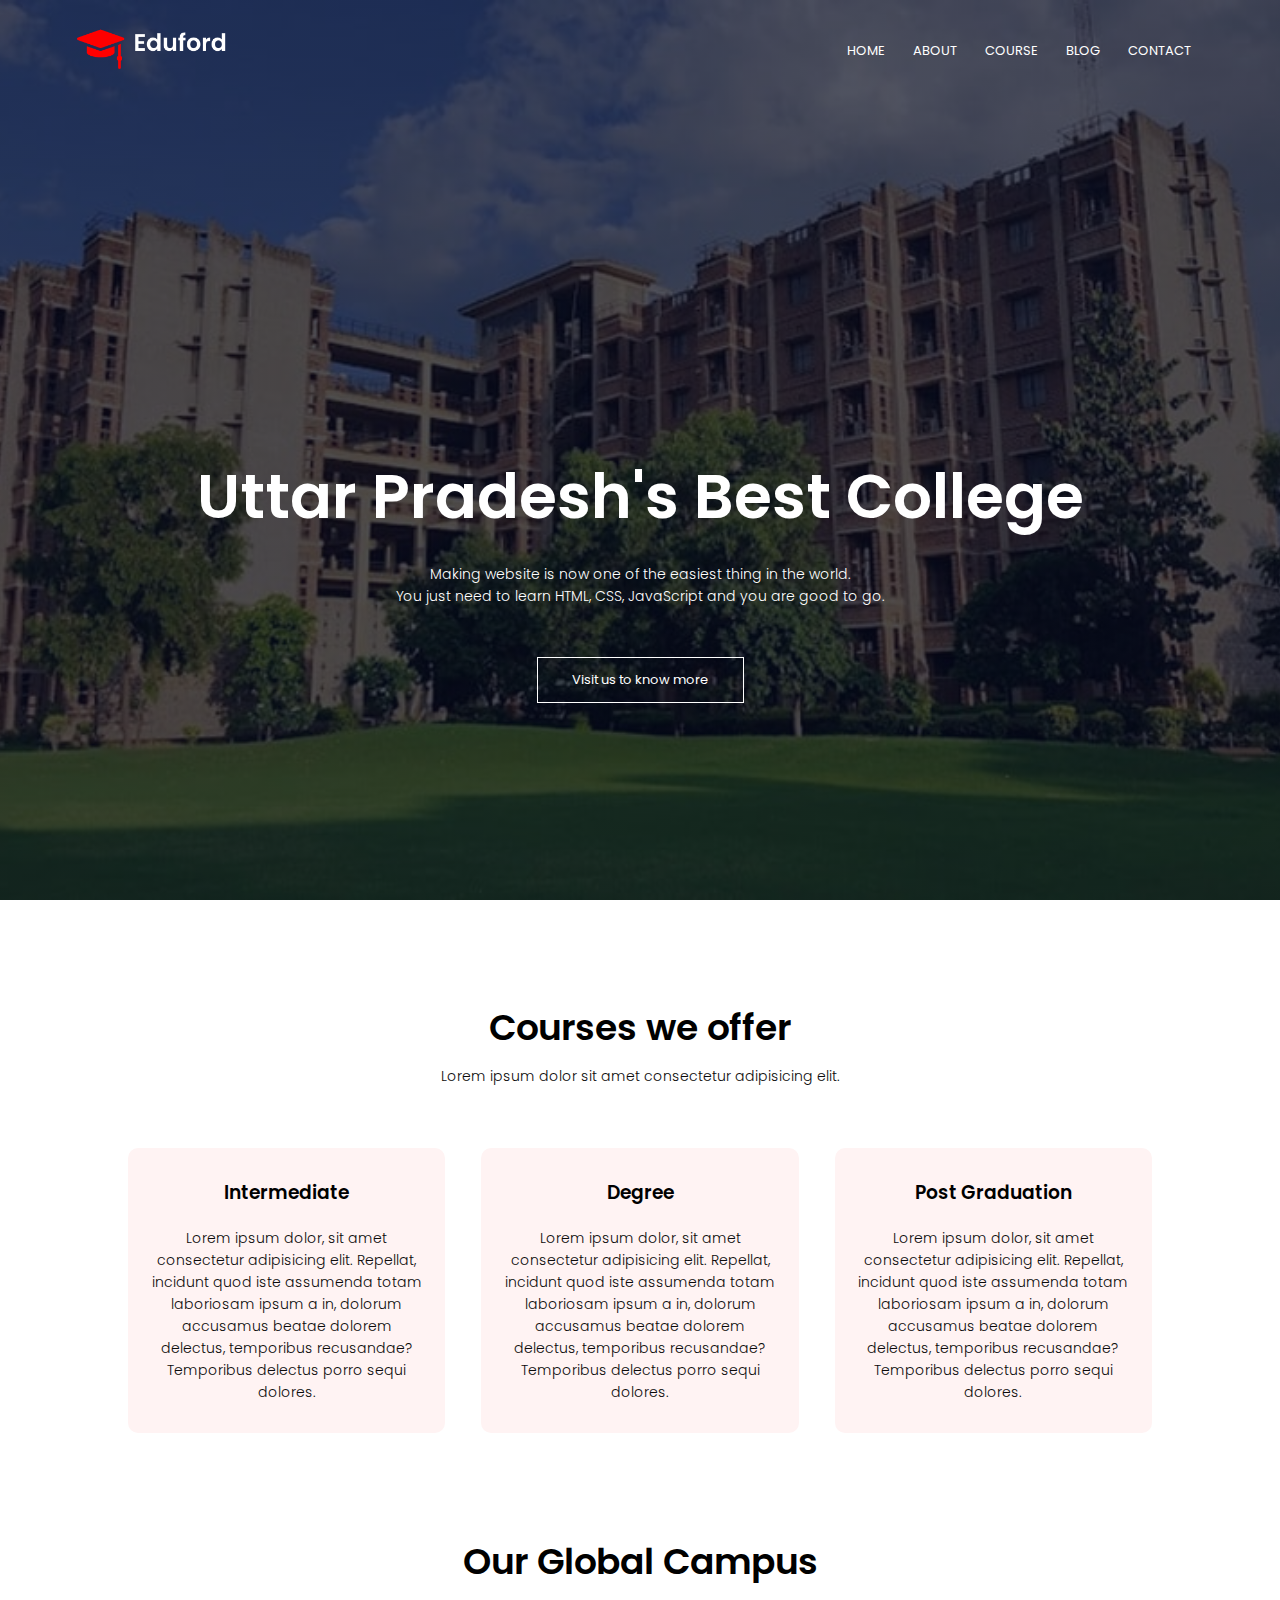
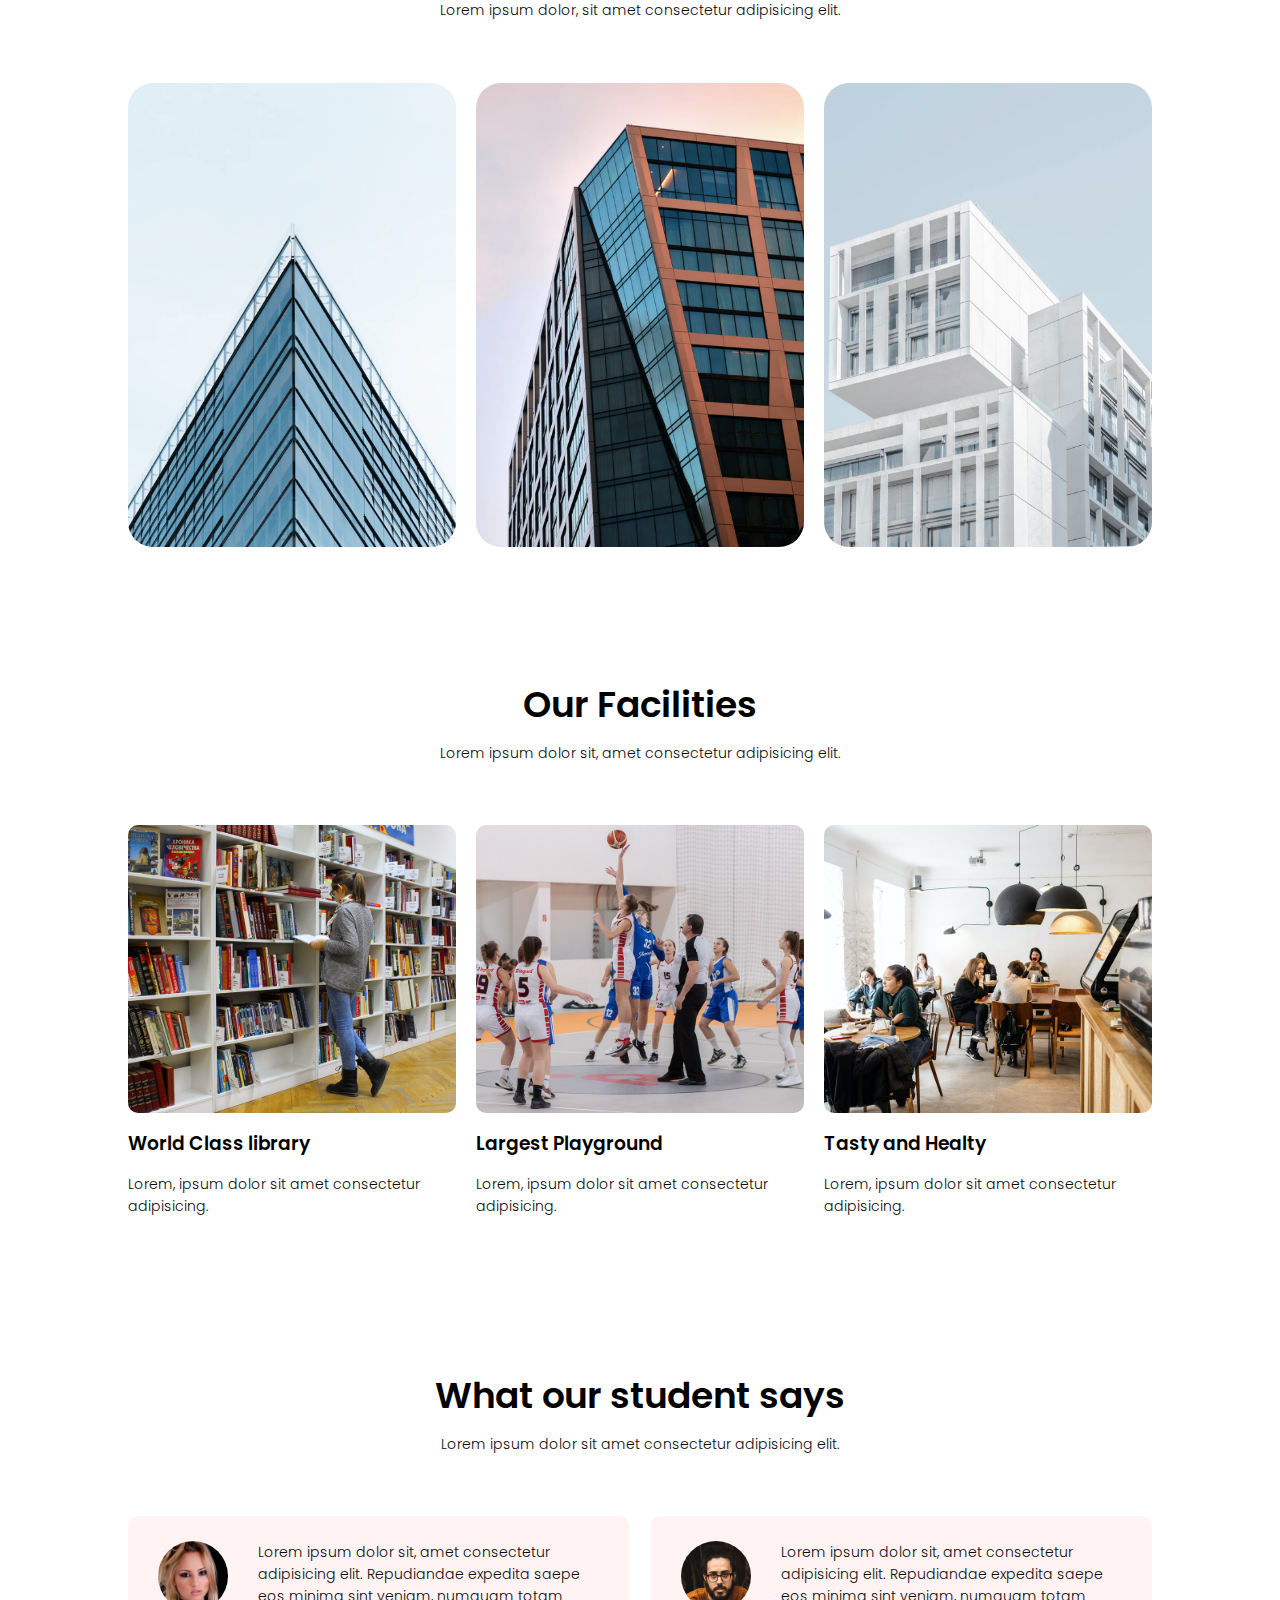
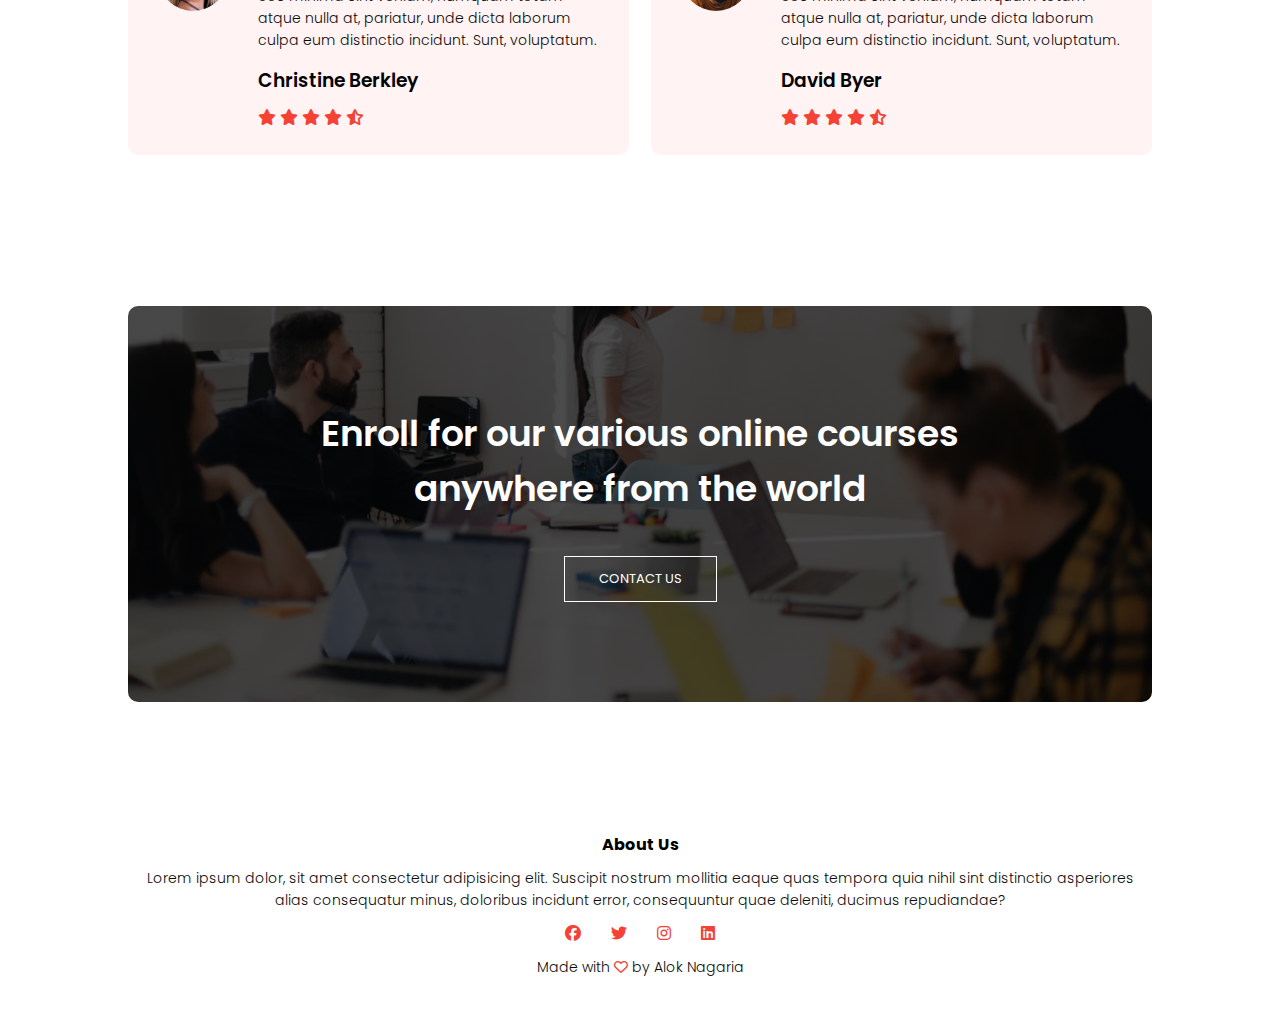
<file: index.html>
<!DOCTYPE html>
<html lang="en">

<head>
    <meta charset="UTF-8">
    <!-- <meta http-equiv="X-UA-Compatible" content="IE=edge"> -->
    <meta name="viewport" content="width=device-width, initial-scale=1.0">
    <title>University Website Design</title>
    <link rel="stylesheet" href="main.css">
    <link href="https://fonts.googleapis.com/css2?family=Poppins:ital,wght@0,100;0,300;0,400;1,100&display=swap" rel="stylesheet">
    <link rel="stylesheet" href="https://cdnjs.cloudflare.com/ajax/libs/font-awesome/6.2.0/css/all.min.css">
</head>

<body>
    <section class="header">
        <nav>
            <a href="index.html"><img src="images/logo.png" alt=""></a>
            <div class="nav-links" id="navLinks">
                <i class="fa-sharp fa-solid fa-circle-xmark" onclick="hideMenu()"></i>
                <ul>
                    <li><a href="index.html">HOME</a></li>
                    <li><a href="about.html">ABOUT</a></li>
                    <li><a href="Course.html">COURSE</a></li>
                    <li><a href="Blog.html">BLOG</a></li>
                    <li><a href="Contact.html">CONTACT</a></li>
                </ul>
            </div>
            <i class="fa-solid fa-bars" onclick="showMenu()"></i>
        </nav>

        <div class="text-box">
            <h1>Uttar Pradesh's Best College</h1>
            <p>Making website is now one of the easiest thing in the world. <br> You just need to learn HTML, CSS, JavaScript and you are good to go.</p>
            <a href="" class="hero-btn">Visit us to know more</a>
        </div>
    </section>

<!-- Course -->
    <section class="course">
        <h1>Courses we offer</h1>
        <p>Lorem ipsum dolor sit amet consectetur adipisicing elit.</p>
        <div class="row">
            <div class="course-col">
                <h3>Intermediate</h3>
                <p>Lorem ipsum dolor, sit amet consectetur adipisicing elit. Repellat, incidunt quod iste assumenda totam laboriosam ipsum a in, dolorum accusamus beatae dolorem delectus, temporibus recusandae? Temporibus delectus porro sequi dolores.</p>
            </div>
            <div class="course-col">
                <h3>Degree</h3>
                <p>Lorem ipsum dolor, sit amet consectetur adipisicing elit. Repellat, incidunt quod iste assumenda totam laboriosam ipsum a in, dolorum accusamus beatae dolorem delectus, temporibus recusandae? Temporibus delectus porro sequi dolores.</p>
            </div>
            <div class="course-col">
                <h3>Post Graduation</h3>
                <p>Lorem ipsum dolor, sit amet consectetur adipisicing elit. Repellat, incidunt quod iste assumenda totam laboriosam ipsum a in, dolorum accusamus beatae dolorem delectus, temporibus recusandae? Temporibus delectus porro sequi dolores.</p>
            </div>
        </div>
    </section>
<!-- campus -->
    <section class="campus">
        <h1>Our Global Campus</h1>
        <p>Lorem ipsum dolor, sit amet consectetur adipisicing elit.</p>

        <div class="row">
            <div class="campus-col">
                <img src="images/london.png" alt="">
                <div class="layer">
                    <h3>LONDON</h3>
                </div>
            </div>
            <div class="campus-col">
                <img src="images/newyork.png" alt="">
                <div class="layer">
                    <h3>NEW YORK</h3>
                </div>
            </div>
            <div class="campus-col">
                <img src="images/washington.png" alt="">
                <div class="layer">
                    <h3>WASHINGTON</h3>
                </div>
            </div>
        </div>
    </section>
<!-- Facilities -->
    <section class="facilities">
        <h1>Our Facilities</h1>
        <p>Lorem ipsum dolor sit, amet consectetur adipisicing elit.</p>

        <div class="row">
            <div class="facilities-col">
                <img src="images/library.png" alt="">
                <h3>World Class library</h3>
                <p>Lorem, ipsum dolor sit amet consectetur adipisicing.</p>
            </div>
            <div class="facilities-col">
                <img src="images/basketball.png" alt="">
                <h3>Largest Playground</h3>
                <p>Lorem, ipsum dolor sit amet consectetur adipisicing.</p>
            </div>
            <div class="facilities-col">
                <img src="images/cafeteria.png" alt="">
                <h3>Tasty and Healty</h3>
                <p>Lorem, ipsum dolor sit amet consectetur adipisicing.</p>
            </div>
        </div>
    </section>

<!-- testimonials-->
    <section class="testimonials">
        <h1>What our student says</h1>
        <p>Lorem ipsum dolor sit amet consectetur adipisicing elit.</p>

        <div class="row">
            <div class="testimonials-col">
                <img src="images/user1.jpg" alt="">
                <div>
                    <p>Lorem ipsum dolor sit, amet consectetur adipisicing elit. Repudiandae expedita saepe eos minima sint veniam, numquam totam atque nulla at, pariatur, unde dicta laborum culpa eum distinctio incidunt. Sunt, voluptatum.</p>
                    <h3>Christine Berkley</h3>
                    <i class="fa-solid fa-star"></i>
                    <i class="fa-solid fa-star"></i>
                    <i class="fa-solid fa-star"></i>
                    <i class="fa-solid fa-star"></i>
                    <i class="fa-solid fa-star-half-stroke"></i>
                </div>
            </div>
            <div class="testimonials-col">
                <img src="images/user2.jpg" alt="">
                <div>
                    <p>Lorem ipsum dolor sit, amet consectetur adipisicing elit. Repudiandae expedita saepe eos minima sint veniam, numquam totam atque nulla at, pariatur, unde dicta laborum culpa eum distinctio incidunt. Sunt, voluptatum.</p>
                    <h3>David Byer</h3>
                    <i class="fa-solid fa-star"></i>
                    <i class="fa-solid fa-star"></i>
                    <i class="fa-solid fa-star"></i>
                    <i class="fa-solid fa-star"></i>
                    <i class="fa-solid fa-star-half-stroke"></i>
                </div>
            </div>
        </div>
    </section>

<!-- Call to action -->

    <section class="cta">
        <h1>Enroll for our various online courses <br> anywhere from the world</h1>
        <a href="Contact.html" class="hero-btn">CONTACT US</a>
    </section>

<!-- Footer -->

    <section class="footer">
        <h4>About Us</h4>
        <p>Lorem ipsum dolor, sit amet consectetur adipisicing elit. Suscipit nostrum mollitia eaque quas tempora quia nihil sint distinctio asperiores
        <br> alias consequatur minus, doloribus incidunt error, consequuntur quae deleniti, ducimus repudiandae?</p>
        <div class="icons">
            <i class="fa-brands fa-facebook"></i>
            <i class="fa-brands fa-twitter"></i>
            <a target="_blank" href="https://www.instagram.com/alok_nagaria/"><i class="fa-brands fa-instagram"></i></a>
            <a target="_blank" href="https://www.linkedin.com/in/aloknagaria/"><i class="fa-brands fa-linkedin"></i></a>
        </div>
        <p>Made with <i class="fa-regular fa-heart"></i> by Alok Nagaria</p>
    </section>

<!-- JavaScript for Toggele Menu -->
    <script>
        let navLinks=document.getElementById("navLinks");
        function showMenu(){
            navLinks.style.right="0";
        }
        function hideMenu(){
            navLinks.style.right="-200px";
        }
    </script>
</body>

</html>
</file>
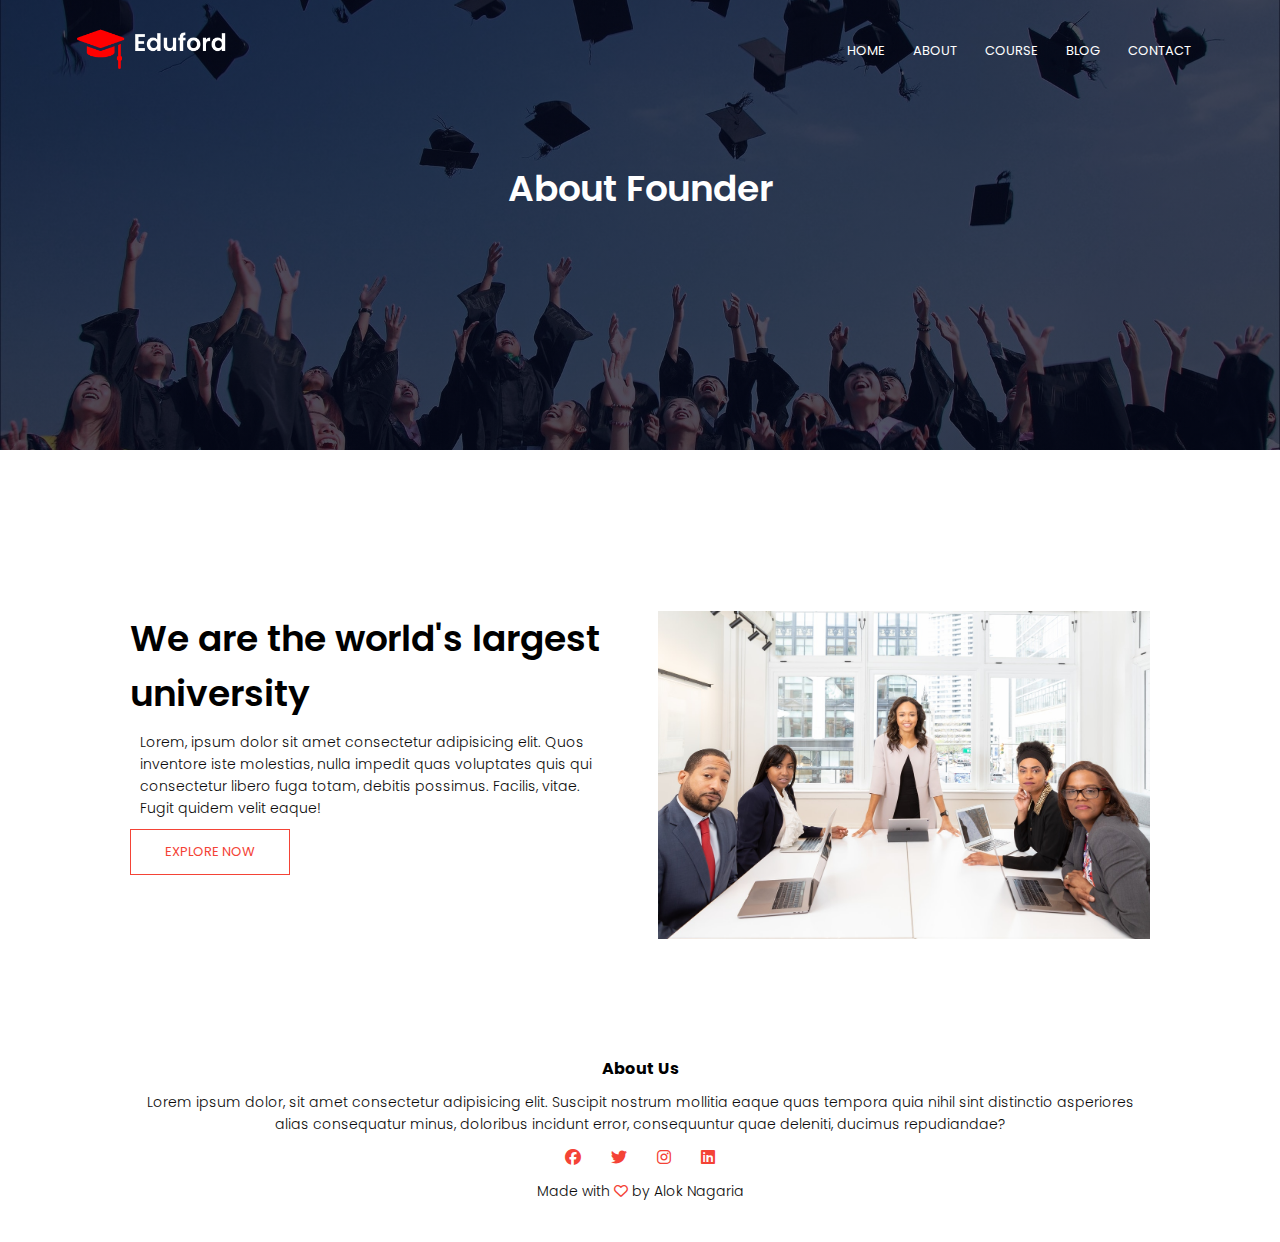
<file: about.html>
<!DOCTYPE html>
<html lang="en">

<head>
    <meta charset="UTF-8">
    <!-- <meta http-equiv="X-UA-Compatible" content="IE=edge"> -->
    <meta name="viewport" content="width=device-width, initial-scale=1.0">
    <title>University Website Design</title>
    <link rel="stylesheet" href="main.css">
    <link href="https://fonts.googleapis.com/css2?family=Poppins:ital,wght@0,100;0,300;0,400;1,100&display=swap" rel="stylesheet">
    <link rel="stylesheet" href="https://cdnjs.cloudflare.com/ajax/libs/font-awesome/6.2.0/css/all.min.css">
</head>

<body>

<!-- Header -->
    <section class="sub-header">
        <nav>
            <a href="index.html"><img src="images/logo.png" alt=""></a>
            <div class="nav-links" id="navLinks">
                <i class="fa-sharp fa-solid fa-circle-xmark" onclick="hideMenu()"></i>
                <ul>
                    <li><a href="index.html">HOME</a></li>
                    <li><a href="about.html">ABOUT</a></li>
                    <li><a href="Course.html">COURSE</a></li>
                    <li><a href="Blog.html">BLOG</a></li>
                    <li><a href="Contact.html">CONTACT</a></li>
                </ul>
            </div>
            <i class="fa-solid fa-bars" onclick="showMenu()"></i>
        </nav>
        <h1>About Founder</h1>
    </section>

<!-- About us content -->

    <section class="about-us">
        <div class="row">
            <div class="about-col">
            <h1>We are the world's largest university</h1>
            <p>Lorem, ipsum dolor sit amet consectetur adipisicing elit. Quos inventore iste molestias, nulla impedit quas voluptates quis qui consectetur libero fuga totam, debitis possimus. Facilis, vitae. Fugit quidem velit eaque!</p>
            <a href="" class="hero-btn red-btn">EXPLORE NOW</a>
            </div>
            
            <div class="about-col">
                <img src="images/about.jpg" alt="">
            </div>
        </div>
    </section>


<!-- Footer -->
    <section class="footer">
        <h4>About Us</h4>
        <p>Lorem ipsum dolor, sit amet consectetur adipisicing elit. Suscipit nostrum mollitia eaque quas tempora quia nihil sint distinctio asperiores
        <br> alias consequatur minus, doloribus incidunt error, consequuntur quae deleniti, ducimus repudiandae?</p>
        <div class="icons">
            <i class="fa-brands fa-facebook"></i>
            <i class="fa-brands fa-twitter"></i>
            <a target="_blank" href="https://www.instagram.com/alok_nagaria/"><i class="fa-brands fa-instagram"></i></a>
            <a target="_blank" href="https://www.linkedin.com/in/aloknagaria/"><i class="fa-brands fa-linkedin"></i></a>
        </div>
        <p>Made with <i class="fa-regular fa-heart"></i> by Alok Nagaria</p>
    </section>

<!-- JavaScript for Toggele Menu -->
    <script>
        var navLinks=document.getElementById("navLinks");
        function showMenu(){
            navLinks.style.right="0";
        }
        function hideMenu(){
            navLinks.style.right="-200px";
        }
    </script>
</body>

</html>
</file>
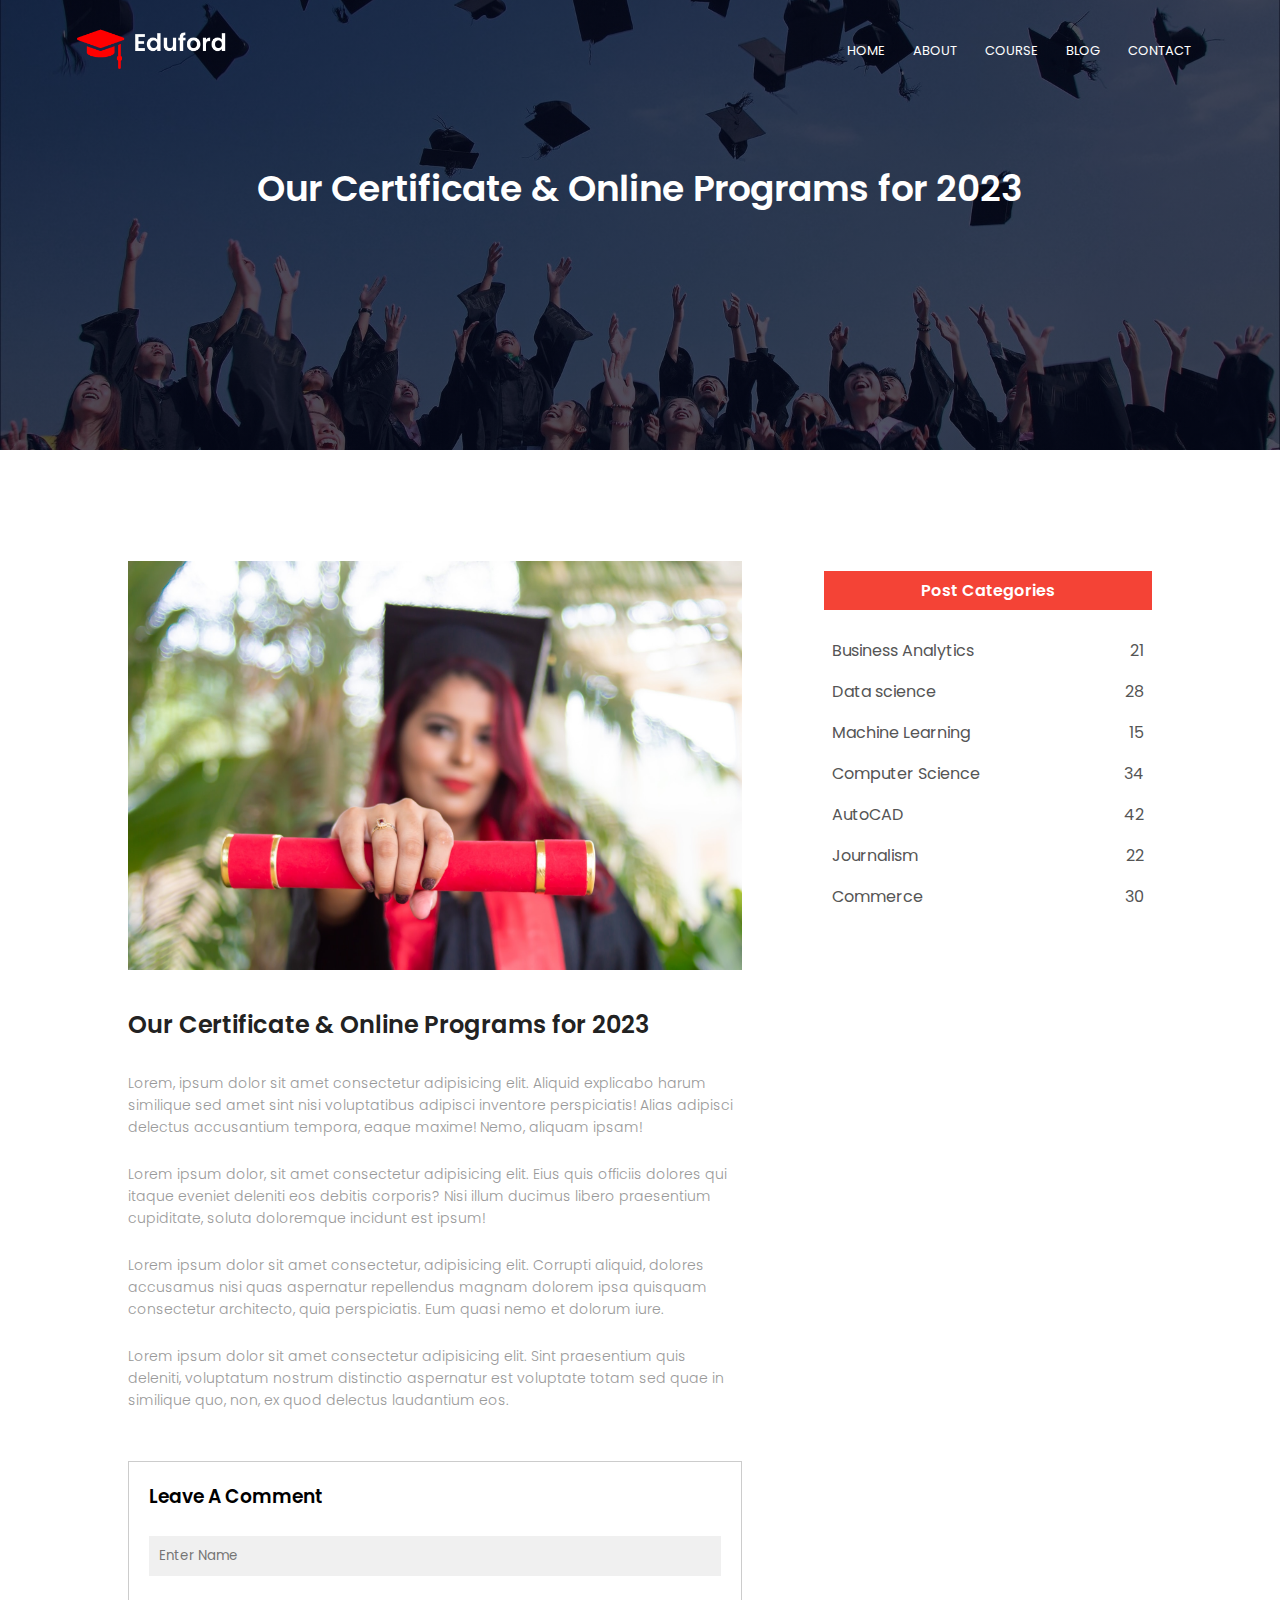
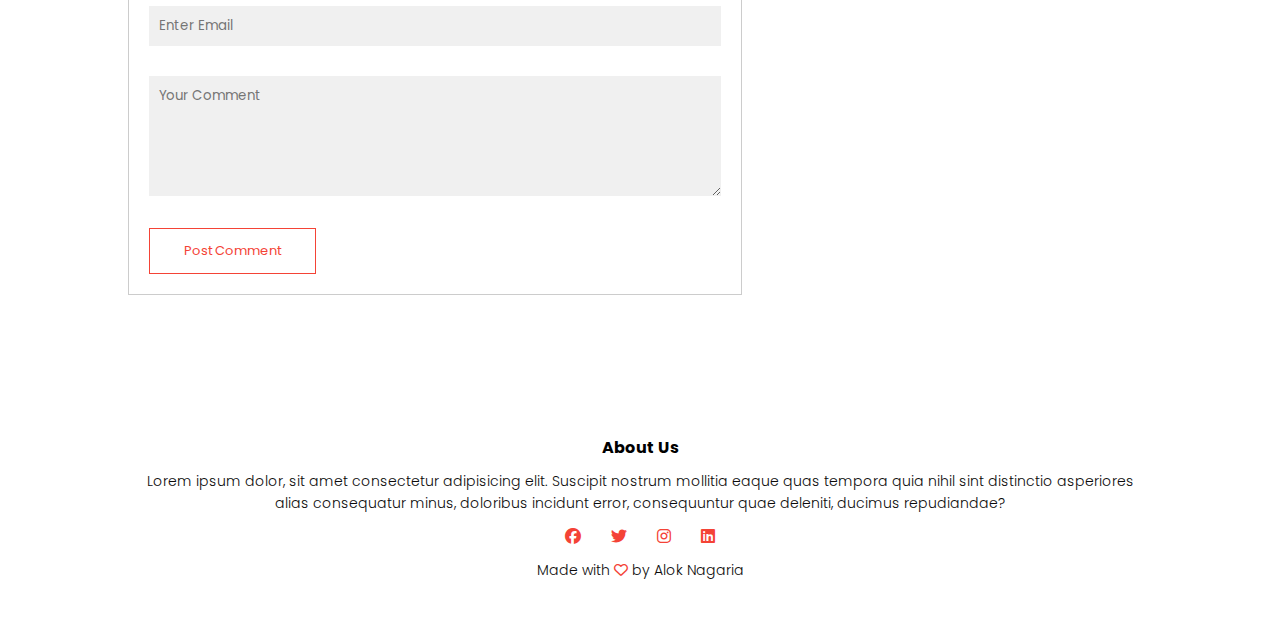
<file: Blog.html>
<!DOCTYPE html>
<html lang="en">

<head>
    <meta charset="UTF-8">
    <!-- <meta http-equiv="X-UA-Compatible" content="IE=edge"> -->
    <meta name="viewport" content="width=device-width, initial-scale=1.0">
    <title>University Website Design</title>
    <link rel="stylesheet" href="main.css">
    <link href="https://fonts.googleapis.com/css2?family=Poppins:ital,wght@0,100;0,300;0,400;1,100&display=swap"
        rel="stylesheet">
    <link rel="stylesheet" href="https://cdnjs.cloudflare.com/ajax/libs/font-awesome/6.2.0/css/all.min.css">
</head>

<body>

    <!-- Header -->
    <section class="sub-header">
        <nav>
            <a href="index.html"><img src="images/logo.png" alt=""></a>
            <div class="nav-links" id="navLinks">
                <i class="fa-sharp fa-solid fa-circle-xmark" onclick="hideMenu()"></i>
                <ul>
                    <li><a href="index.html">HOME</a></li>
                    <li><a href="about.html">ABOUT</a></li>
                    <li><a href="Course.html">COURSE</a></li>
                    <li><a href="Blog.html">BLOG</a></li>
                    <li><a href="Contact.html">CONTACT</a></li>
                </ul>
            </div>
            <i class="fa-solid fa-bars" onclick="showMenu()"></i>
        </nav>
        <h1>Our Certificate & Online Programs for 2023</h1>
    </section>

    <!-- blog page content -->
    <section class="blog-content">
        <div class="row">
            <div class="blog-left">
                <img src="images/certificate.jpg" alt="">
                <h2>Our Certificate & Online Programs for 2023</h2>
                <p>Lorem, ipsum dolor sit amet consectetur adipisicing elit. Aliquid explicabo harum similique sed amet sint nisi voluptatibus adipisci inventore perspiciatis! Alias adipisci delectus accusantium tempora, eaque maxime! Nemo, aliquam ipsam!</p>
                <br>
                <p>Lorem ipsum dolor, sit amet consectetur adipisicing elit. Eius quis officiis dolores qui itaque eveniet deleniti eos debitis corporis? Nisi illum ducimus libero praesentium cupiditate, soluta doloremque incidunt est ipsum!</p>
                <br>
                <p>Lorem ipsum dolor sit amet consectetur, adipisicing elit. Corrupti aliquid, dolores accusamus nisi quas aspernatur repellendus magnam dolorem ipsa quisquam consectetur architecto, quia perspiciatis. Eum quasi nemo et dolorum iure.</p>
                <br>
                <p>Lorem ipsum dolor sit amet consectetur adipisicing elit. Sint praesentium quis deleniti, voluptatum nostrum distinctio aspernatur est voluptate totam sed quae in similique quo, non, ex quod delectus laudantium eos.</p>

                <div class="comment-box">
                    <h3>Leave A Comment</h3>
                    <form class="comment-form">
                        <input type="text" placeholder="Enter Name">
                        <input type="text" placeholder="Enter Email">
                        <textarea rows="5" placeholder="Your Comment"></textarea>
                        <button type="submit" class="hero-btn red-btn">Post Comment</button>
                    </form>
                </div>
            </div>
            <div class="blog-right">
                <h3>Post Categories</h3>
                <div>
                    <span>Business Analytics</span>
                    <span>21</span>
                </div>
                <div>
                    <span>Data science</span>
                    <span>28</span>
                </div>
                <div>
                    <span>Machine Learning</span>
                    <span>15</span>
                </div>
                <div>
                    <span>Computer Science</span>
                    <span>34</span>
                </div>
                <div>
                    <span>AutoCAD</span>
                    <span>42</span>
                </div>
                <div>
                    <span>Journalism</span>
                    <span>22</span>
                </div>
                <div>
                    <span>Commerce</span>
                    <span>30</span>
                </div>
            </div>
        </div>
    </section>


    <!-- Footer -->
    <section class="footer">
        <h4>About Us</h4>
        <p>Lorem ipsum dolor, sit amet consectetur adipisicing elit. Suscipit nostrum mollitia eaque quas tempora quia
            nihil sint distinctio asperiores
            <br> alias consequatur minus, doloribus incidunt error, consequuntur quae deleniti, ducimus repudiandae?
        </p>
        <div class="icons">
            <i class="fa-brands fa-facebook"></i>
            <i class="fa-brands fa-twitter"></i>
            <a target="_blank" href="https://www.instagram.com/alok_nagaria/"><i class="fa-brands fa-instagram"></i></a>
            <a target="_blank" href="https://www.linkedin.com/in/aloknagaria/"><i class="fa-brands fa-linkedin"></i></a>
        </div>
        <p>Made with <i class="fa-regular fa-heart"></i> by Alok Nagaria</p>
    </section>

    <!-- JavaScript for Toggele Menu -->
    <script>
        var navLinks = document.getElementById("navLinks");
        function showMenu() {
            navLinks.style.right = "0";
        }
        function hideMenu() {
            navLinks.style.right = "-200px";
        }
    </script>
</body>

</html>
</file>
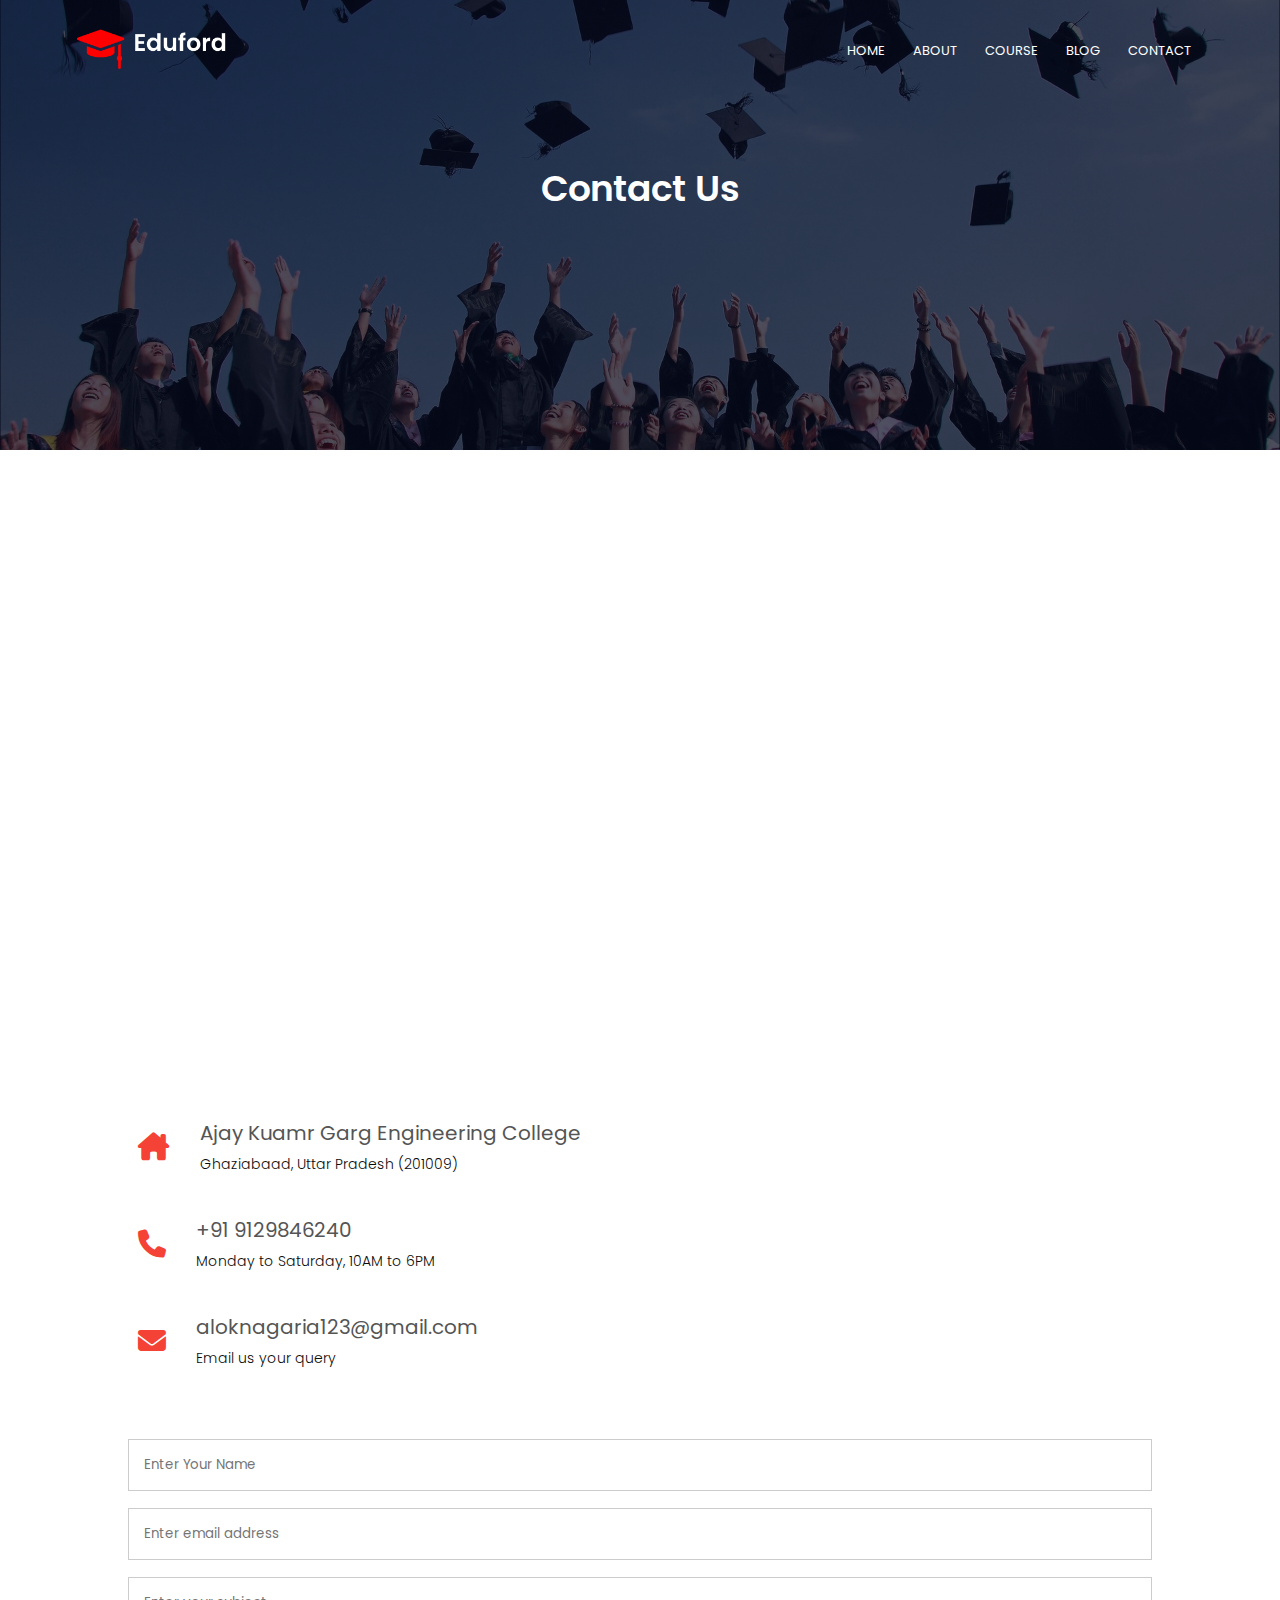
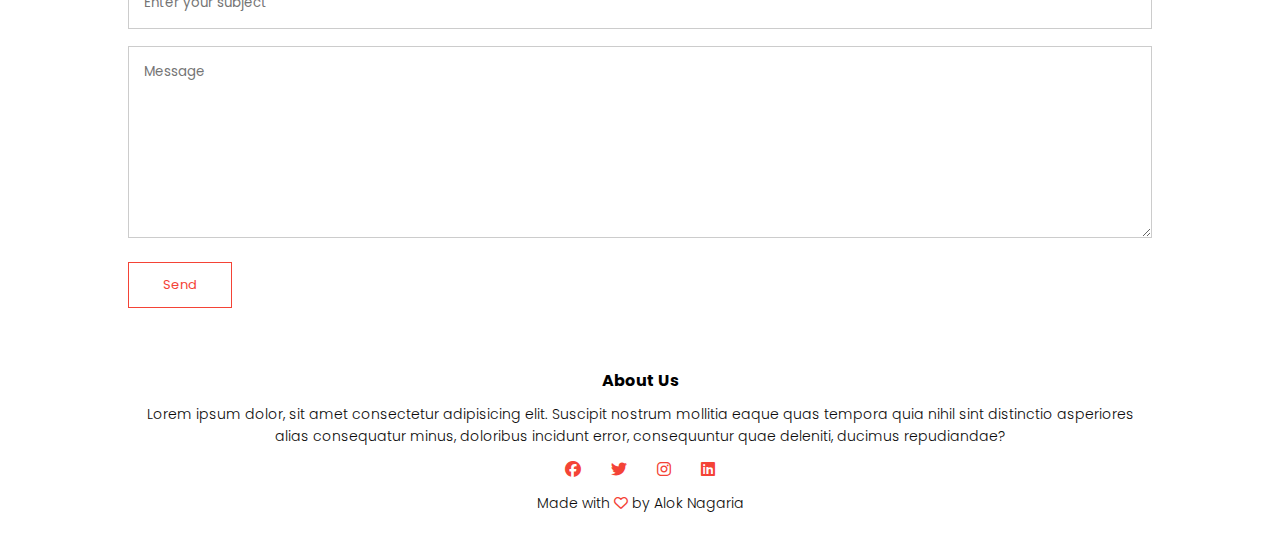
<file: Contact.html>
<!DOCTYPE html>
<html lang="en">

<head>
    <meta charset="UTF-8">
    <!-- <meta http-equiv="X-UA-Compatible" content="IE=edge"> -->
    <meta name="viewport" content="width=device-width, initial-scale=1.0">
    <title>University Website Design</title>
    <link rel="stylesheet" href="main.css">
    <link href="https://fonts.googleapis.com/css2?family=Poppins:ital,wght@0,100;0,300;0,400;1,100&display=swap"
        rel="stylesheet">
    <link rel="stylesheet" href="https://cdnjs.cloudflare.com/ajax/libs/font-awesome/6.2.0/css/all.min.css">
</head>

<body>

    <!-- Header -->
    <section class="sub-header">
        <nav>
            <a href="index.html"><img src="images/logo.png" alt=""></a>
            <div class="nav-links" id="navLinks">
                <i class="fa-sharp fa-solid fa-circle-xmark" onclick="hideMenu()"></i>
                <ul>
                    <li><a href="index.html">HOME</a></li>
                    <li><a href="about.html">ABOUT</a></li>
                    <li><a href="Course.html">COURSE</a></li>
                    <li><a href="Blog.html">BLOG</a></li>
                    <li><a href="Contact.html">CONTACT</a></li>
                </ul>
            </div>
            <i class="fa-solid fa-bars" onclick="showMenu()"></i>
        </nav>
        <h1>Contact Us</h1>
    </section>

    <!-- Contact us -->

    <section class="location">
        <iframe
            src="https://www.google.com/maps/embed?pb=!1m18!1m12!1m3!1d3500.467007802244!2d77.49981541508355!3d28.675673582400844!2m3!1f0!2f0!3f0!3m2!1i1024!2i768!4f13.1!3m3!1m2!1s0x390cf30885b1e2a5%3A0x9983675e24c6638b!2sAKGEC%3A%20Ajay%20Kumar%20Garg%20Engineering%20College%2C%20Ghaziabad!5e0!3m2!1sen!2sin!4v1668090859081!5m2!1sen!2sin"
            width="600" height="450" style="border:0;" allowfullscreen="" loading="lazy"
            referrerpolicy="no-referrer-when-downgrade"></iframe>

    </section>

    <section class="contact-us">
        <div class="row">
            <div class="contact-col">
                <div>
                    <i class="fa-sharp fa-solid fa-house-chimney"></i>
                    <span>
                        <h5>Ajay Kuamr Garg Engineering College</h5>
                        <p>Ghaziabaad, Uttar Pradesh (201009)</p>
                    </span>
                </div>

                <div>
                    <i class="fa-solid fa-phone"></i>
                    <span>
                        <h5>+91 9129846240</h5>
                        <p>Monday to Saturday, 10AM to 6PM</p>
                    </span>
                </div>

                <div>
                    <i class="fa-solid fa-envelope"></i>
                    <span>
                        <h5>aloknagaria123@gmail.com</h5>
                        <p>Email us your query</p>
                    </span>
                </div>
            </div>
        </div>

        <div class="contact-col">
            <form action="form-handler.php" method="post">
                <input type="text" name="name" placeholder="Enter Your Name" required>
                <input type="email" name="email" placeholder="Enter email address" required>
                <input type="text" name="subject" placeholder="Enter your subject" required>
                <textarea rows="8" name="message" placeholder="Message" required></textarea>
                <button type="submit" class="hero-btn red-btn">Send</button>
            </form>
        </div>
    </section>


    <!-- Footer -->
    <section class="footer">
        <h4>About Us</h4>
        <p>Lorem ipsum dolor, sit amet consectetur adipisicing elit. Suscipit nostrum mollitia eaque quas tempora quia
            nihil sint distinctio asperiores
            <br> alias consequatur minus, doloribus incidunt error, consequuntur quae deleniti, ducimus repudiandae?
        </p>
        <div class="icons">
            <i class="fa-brands fa-facebook"></i>
            <i class="fa-brands fa-twitter"></i>
            <a target="_blank" href="https://www.instagram.com/alok_nagaria/"><i class="fa-brands fa-instagram"></i></a>
            <a target="_blank" href="https://www.linkedin.com/in/aloknagaria/"><i class="fa-brands fa-linkedin"></i></a>
        </div>
        <p>Made with <i class="fa-regular fa-heart"></i> by Alok Nagaria</p>
    </section>

    <!-- JavaScript for Toggele Menu -->
    <script>
        var navLinks = document.getElementById("navLinks");
        function showMenu() {
            navLinks.style.right = "0";
        }
        function hideMenu() {
            navLinks.style.right = "-200px";
        }
    </script>
</body>

</html>
</file>
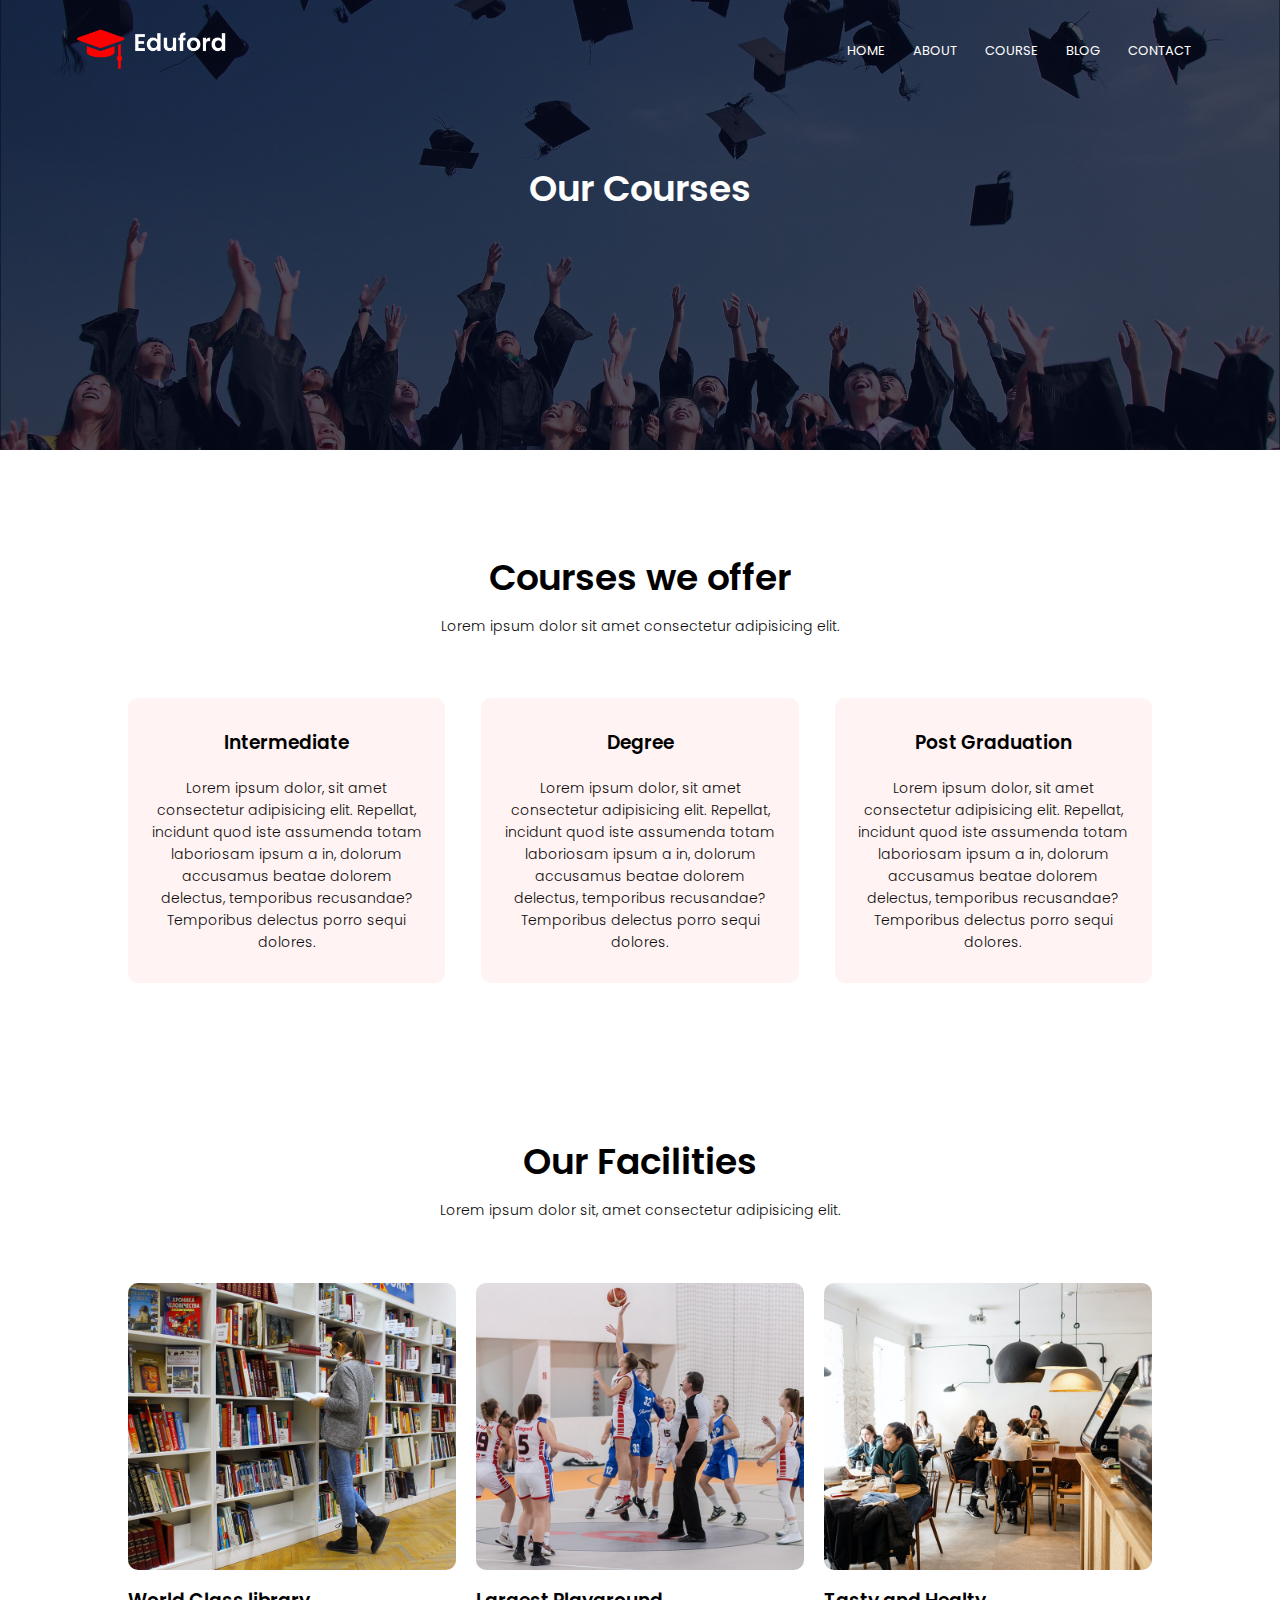
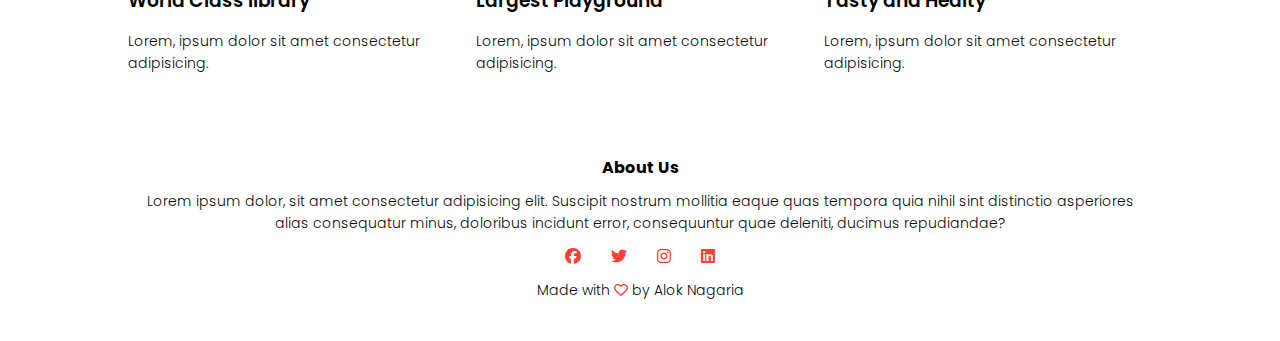
<file: Course.html>
<!DOCTYPE html>
<html lang="en">

<head>
    <meta charset="UTF-8">
    <!-- <meta http-equiv="X-UA-Compatible" content="IE=edge"> -->
    <meta name="viewport" content="width=device-width, initial-scale=1.0">
    <title>University Website Design</title>
    <link rel="stylesheet" href="main.css">
    <link href="https://fonts.googleapis.com/css2?family=Poppins:ital,wght@0,100;0,300;0,400;1,100&display=swap" rel="stylesheet">
    <link rel="stylesheet" href="https://cdnjs.cloudflare.com/ajax/libs/font-awesome/6.2.0/css/all.min.css">
</head>

<body>

<!-- Header -->
    <section class="sub-header">
        <nav>
            <a href="index.html"><img src="images/logo.png" alt=""></a>
            <div class="nav-links" id="navLinks">
                <i class="fa-sharp fa-solid fa-circle-xmark" onclick="hideMenu()"></i>
                <ul>
                    <li><a href="index.html">HOME</a></li>
                    <li><a href="about.html">ABOUT</a></li>
                    <li><a href="Course.html">COURSE</a></li>
                    <li><a href="Blog.html">BLOG</a></li>
                    <li><a href="Contact.html">CONTACT</a></li>
                </ul>
            </div>
            <i class="fa-solid fa-bars" onclick="showMenu()"></i>
        </nav>
        <h1>Our Courses</h1>
    </section>

<!-- Course content -->

    <section class="course">
        <h1>Courses we offer</h1>
        <p>Lorem ipsum dolor sit amet consectetur adipisicing elit.</p>
        <div class="row">
            <div class="course-col">
                <h3>Intermediate</h3>
                <p>Lorem ipsum dolor, sit amet consectetur adipisicing elit. Repellat, incidunt quod iste assumenda totam laboriosam ipsum a in, dolorum accusamus beatae dolorem delectus, temporibus recusandae? Temporibus delectus porro sequi dolores.</p>
            </div>
            <div class="course-col">
                <h3>Degree</h3>
                <p>Lorem ipsum dolor, sit amet consectetur adipisicing elit. Repellat, incidunt quod iste assumenda totam laboriosam ipsum a in, dolorum accusamus beatae dolorem delectus, temporibus recusandae? Temporibus delectus porro sequi dolores.</p>
            </div>
            <div class="course-col">
                <h3>Post Graduation</h3>
                <p>Lorem ipsum dolor, sit amet consectetur adipisicing elit. Repellat, incidunt quod iste assumenda totam laboriosam ipsum a in, dolorum accusamus beatae dolorem delectus, temporibus recusandae? Temporibus delectus porro sequi dolores.</p>
            </div>
        </div>
    </section>

<!-- Facilities -->

    <section class="facilities">
        <h1>Our Facilities</h1>
        <p>Lorem ipsum dolor sit, amet consectetur adipisicing elit.</p>

        <div class="row">
            <div class="facilities-col">
                <img src="images/library.png" alt="">
                <h3>World Class library</h3>
                <p>Lorem, ipsum dolor sit amet consectetur adipisicing.</p>
            </div>
            <div class="facilities-col">
                <img src="images/basketball.png" alt="">
                <h3>Largest Playground</h3>
                <p>Lorem, ipsum dolor sit amet consectetur adipisicing.</p>
            </div>
            <div class="facilities-col">
                <img src="images/cafeteria.png" alt="">
                <h3>Tasty and Healty</h3>
                <p>Lorem, ipsum dolor sit amet consectetur adipisicing.</p>
            </div>
        </div>
    </section>

<!-- Footer -->
    <section class="footer">
        <h4>About Us</h4>
        <p>Lorem ipsum dolor, sit amet consectetur adipisicing elit. Suscipit nostrum mollitia eaque quas tempora quia nihil sint distinctio asperiores
        <br> alias consequatur minus, doloribus incidunt error, consequuntur quae deleniti, ducimus repudiandae?</p>
        <div class="icons">
            <i class="fa-brands fa-facebook"></i>
            <i class="fa-brands fa-twitter"></i>
            <a target="_blank" href="https://www.instagram.com/alok_nagaria/"><i class="fa-brands fa-instagram"></i></a>
            <a target="_blank" href="https://www.linkedin.com/in/aloknagaria/"><i class="fa-brands fa-linkedin"></i></a>
        </div>
        <p>Made with <i class="fa-regular fa-heart"></i> by Alok Nagaria</p>
    </section>

<!-- JavaScript for Toggele Menu -->
    <script>
        var navLinks=document.getElementById("navLinks");
        function showMenu(){
            navLinks.style.right="0";
        }
        function hideMenu(){
            navLinks.style.right="-200px";
        }
    </script>
</body>

</html>
</file>
<file: main.css>
* {
    margin: 0;
    padding: 0;
    font-family: 'Poppins', sans-serif;
}

.header{
    min-height: 100vh;
    width: 100%;
    background-image: linear-gradient(rgba(4, 9, 30, 0.7), rgba(4, 9, 30, 0.7)), url(images/AKG\ image.jpg);
    background-position: center;
    background-size: cover;
    position: relative;
}

nav {
    display: flex;
    padding: 2% 6%;
    justify-content: space-between;
    align-items: center;
}

nav img {
    width: 150px;
}

.nav-links {
    flex: 1;
    text-align: right;
}

.nav-links ul li {
    list-style: none;
    display: inline-block;
    padding: 8px 12px;
    position: relative;
}

.nav-links ul li a {
    color: #fff;
    text-decoration: none;
    font-size: 13px;
}

.nav-links ul li::after{
    content: '';
    width: 0%;
    height: 3px;
    background: #f44336;
    display:block;
    margin: auto;
    transition: 0.5s;
}

.nav-links ul li:hover::after{
    width: 100%;
}
.text-box{
    width: 90%;
    color: #fff;
    position: absolute;
    top: 50%;
    left: 50%;
    bottom: 50%;
    transform: translate(-50%, 50%);
    text-align: center;
}
.text-box h1{
    font-size: 62px;
}
.text-box p{
    margin: 10px 0 40px;
    font-size: 14px;
    color: #fff;
}
.hero-btn{
    display:inline-block;
    text-decoration: none;
    color: #fff;
    border: 1px solid #fff;
    padding: 12px 34px;
    font-size: 13px;
    background:transparent;
    position: relative;
    cursor: pointer;
}
.hero-btn:hover{
    border: 1px solid #f44336;
    background: #f44336;
    transition: 1s;
}

nav .fa-solid{
    display: none;
}

@media(max-width: 700px){
    .text-box h1{
        font-size: 20px;
    }

    .nav-links ul li 
    {
        display: block;
    }
    .nav-links {
        position: fixed;
        background: #f44336;
        height: 100vh;
        width: 200px;
        top:0;
        right: -200px;
        text-align: left;
        z-index: 2;
        transition: 0.5s;
    }

    nav .fa-solid{
        display: block;
        color: #fff;
        margin: 10px;
        font-size: 22px;
        cursor: pointer;
    }
    .nav-links ul{
        padding: 30px;
    }
}

/* Courses */

.course{
    width: 80%;
    margin: auto;
    text-align: center;
    padding-top: 100px;
}

h1{
    font-size: 36px;
    font-weight: 600;
}

p{
    color: rgb(12, 11, 11);
    font-size: 14px;
    font-weight: 300;
    line-height: 22px;
    padding: 10px;
}
.row{
    margin-top: 5%;
    display: flex;
    /* we use flex because it is more useful then the div and the inline element
    beacuse block(div) puri jagha gher leta hai and inline ke andar hum kuch jyada cahnges kar nahi payenge just like an inline block */
    justify-content: space-between;
}

.course-col{
    flex-basis: 31%;
    /* ye flex basis humko max jagah jitni provide ho sakti hai utna provide karne ki koshish karti hai */
    background: #fff3f3;
    border-radius: 10px;
    margin-bottom: 5%;
    padding: 20px 12px;
    box-sizing: border-box;
    /* box sizing se humko div ki width ka increase hone ki dar nahi rehta hai, width ko utne ka utna hai rakhte hain*/
}
h3{
    text-align: center;
    font-weight: 600;
    margin: 10px 0;
}
.course-col:hover{
    box-shadow: 0px 0px 20px 0px rgba(0, 0, 0, 0.2);
    /* box-shadow: 5px 5px blue, 10px 10px red, 15px 15px green; */
    /* box-shadow: 5px 5px 5px 20px #888888; */
}

@media(max-width: 700px){
    .row{
        flex-direction: column ;
    }
}

/* campus */

.campus{
    width: 80%;
    margin: auto;
    text-align: center;
    padding-top: 50px;
}

.campus-col{
    flex-basis: 32%;
    border-radius: 25px;
    margin-bottom: 30px;
    position: relative;
    overflow:hidden;
}
.campus-col img{
    width: 100%;
    display: block;
}
.layer{
    background:transparent;
    /* ye define karne ki zarurat nahi hai, lekin specify kar diya bas */
    height: 100%;
    width: 100%;
    position:absolute;
    top: 0;
    left: 0;

}
.layer:hover{
    background:rgba(226, 0, 0, 0.7);
}

.layer h3{
    width: 100%;
    font-weight: 500;
    color: #fff;
    font-size: 26px;
    bottom: 0;
    left: 50%;
    /* yaha pe bhi same as transform ho raha hoga */
    transform: translateX(-50%);
    /* isse element right ya left shift ho sakta hai */
    position: absolute;
    opacity: 0;
    transition: 0.5s;
}

.layer:hover h3{
    bottom: 42%;
    opacity: 1;
}
/* Facilites */

.facilities{
    width: 80%;
    margin: auto;
    text-align: center;
    padding-top: 100px;
}
.facilities-col{
    flex-basis: 32%;
    border-radius: 10px;
    margin-bottom: 5%;
    text-align: left;
}

.facilities-col img{
    width: 100%;
    border-radius: 10px;
    /* hum yaha pe campus jesa isiliye nahi kar paa rhe the kyonki campus vale main alg se div define tha to usmai img ke tag ki zarurat nahi the specifiy karne ke liye but yaha it was needed */
    display: block;
}

.facilities-col p{
    padding: 0;
}

.facilities-col h3{
    margin-top: 16px;
    margin-bottom: 15px;
    text-align: left;
}

/* testimonials */

.testimonials{
    width: 80%;
    margin: auto;
    padding-top: 100px;
    text-align: center;
}
.testimonials-col{
    flex-basis: 44%;
    border-radius:  10px;
    margin-bottom: 5%;
    text-align: left;
    background: #fff3f3;
    padding: 25px;
    cursor: pointer;
    display: flex;
    /* background-color: rgba(10, 218, 121, 0.231); */
}

.testimonials-col img{
    height: 70px;
    margin-left: 5px;
    margin-right: 30px;
    border-radius: 50%;
}

.testimonials-col p{
    padding: 0;
}

.testimonials-col h3{
    margin-top: 15px;
    text-align: left;
}

.testimonials-col .fa-solid{
    color: #f44336;
}

@media(max-width: 700px){
    .testimonials-col img{
        margin-left: 0px;
        margin-right: 15px;
    }
}

/* Call to action */

.cta{
    margin: 100px auto;
    width: 80%;
    background-image: linear-gradient(rgba(0,0,0,0.7), rgba(0,0,0,0.7)), url(images/banner2.jpg);
    background-position: center;
    background-size: cover;
    border-radius: 10px;
    text-align: center;
    padding: 100px 0;
}

.cta h1{
    color: #fff;
    margin-bottom: 40px;
    padding: 0;
}

@media(max-width: 700px){
    .cta h1{
        font-size: 24px;
    }
}

/* footer */

.footer{
    width: 100%;
    text-align: center;
    padding: 30px 0;
}

.footer h1{
    margin-bottom: 25px;
    margin-top: 20px;
    font-weight: 600;
}

.icons .fa-brands{
    color: #f44336;
    margin: 0 13px;
    cursor: pointer;
    padding: 18x 0;
}

.fa-regular{
    color: #f44336;
}

/* ----------About Us Page----------- */

.sub-header{
    height: 50vh;
    width: 100%;
    background-image: linear-gradient(rgba(4,9,30,0.7), rgba(4,9,30,0.7)), url(images/background.jpg);
    background-position: center;
    background-size: cover;
    text-align: center;
    color: #fff;
}

.sub-header h1{
    margin-top: 60px;
}

.about-us{
    width: 80%;
    margin: auto;
    padding: 80px;
    padding-bottom: 50px;
}

.about-col{
    flex-basis: 48%;
    padding: 30px 2px;
}

.about-col img{
    width: 100% ;
}

.about-col h1{
    padding-top: 0;
}

.about-colp p{
    padding: 15px 0 25px;
}

.red-btn{
    border: 1px solid #f44336;
    background: transparent;
    color: #f44336;
}

.red-btn:hover{
    color: #fff;
}

/* Blog Content */

.blog-content{
    width: 80%;
    margin: auto;
    padding: 60px 0;   
}

.blog-left{
    flex-basis: 60%;
}

.blog-left img{
    width: 100%;
}

.blog-left h2{
    color: #222;
    font-weight: 600;
    margin: 30px 0;
}
.blog-left p{
    color: #999;
    padding: 0;
}

.blog-right{
    flex-basis: 32%;
}

.blog-right h3{
    background: #f44336;
    color: #fff;
    padding: 7px 0;
    font-size: 16px;
    margin-bottom: 20px;
}

.blog-right div{
    display: flex;
    align-items: center;
    justify-content: space-between;
    color: #555;
    padding: 8px;
    box-sizing: border-box;
}

.comment-box{
    border: 1px solid #ccc;
    margin: 50px 0;
    padding: 10px 20px;
}

.comment-box h3{
    text-align: left;
}

.comment-form input, .comment-form textarea{
    width: 100%;
    padding: 10px;
    margin: 15px 0;
    box-sizing: border-box;
    border: none;
    outline: none;
    background: #f0f0f0;
}

.comment-form button{
    margin: 10px 0;
}

@media (max-width: 700px){
    .sub-header h1{
        font-size: 24px;
    }
}

/* Contact us page */

.location{
    width: 80%;
    margin: auto;
    padding: 80px 0;
}

.location iframe{
    width: 100%;
}

.contact-us{
    width: 80%;
    margin: auto;
}

.contact-col{
    flex-basis: 48%;
    margin-bottom: 30px;
}

.contact-col div{
    display: flex;
    align-items: center;
    margin-bottom: 40px;
    
}

.contact-col div .fa-house-chimney, .contact-col div .fa-phone, .contact-col div .fa-envelope{
    font-size: 28px;
    color: #f44336;
    margin: 10px;
    margin-right: 30px;
}

.contact-col div p{
    padding: 0;
}

.contact-col div h5{
    font-size: 20px;
    margin-bottom: 5px;
    color: #555;
    font-weight: 400;
}

.contact-col input, .contact-col textarea{
    width: 100%;
    padding: 15px;
    margin-bottom: 17px;
    outline: none;
    border: 1px solid #ccc;
    box-sizing: border-box;
}
</file>
